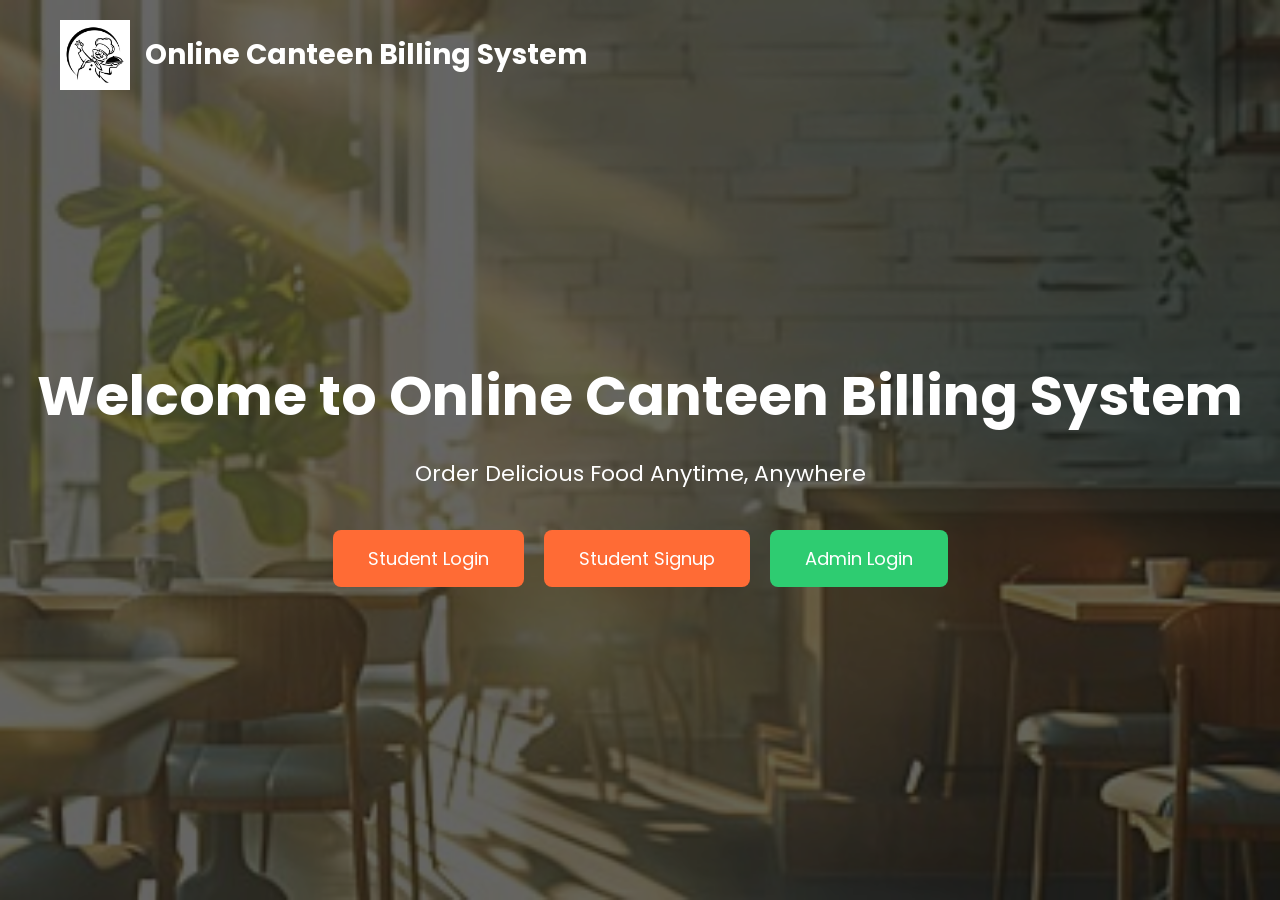
<file: online-canteen-order-management-main/index.html>
<!DOCTYPE html>
<html lang="en">
<head>
<meta charset="UTF-8">
<meta name="viewport" content="width=device-width, initial-scale=1.0">
<title>Online Canteen Billing System</title>

<link rel="stylesheet" href="css/style.css">

<link rel="preconnect" href="https://fonts.googleapis.com">
<link href="https://fonts.googleapis.com/css2?family=Poppins:wght@300;500;700&display=swap" rel="stylesheet">

</head>
<body>

<div class="overlay">

<nav>

<div class="logo">

<img src="image/logo.png">

<h2>Online Canteen Billing System</h2>

</div>

</nav>


<div class="content">

<h1>Welcome to Online Canteen Billing System</h1>

<p>
Order Delicious Food Anytime, Anywhere
</p>

<div class="buttons">

<a href="login.html" class="btn">Student Login</a>

<a href="signup.html" class="btn">Student Signup</a>

<a href="admin-login.html" class="btn admin">Admin Login</a>

</div>

</div>

</div>

</body>
</html>
</file>
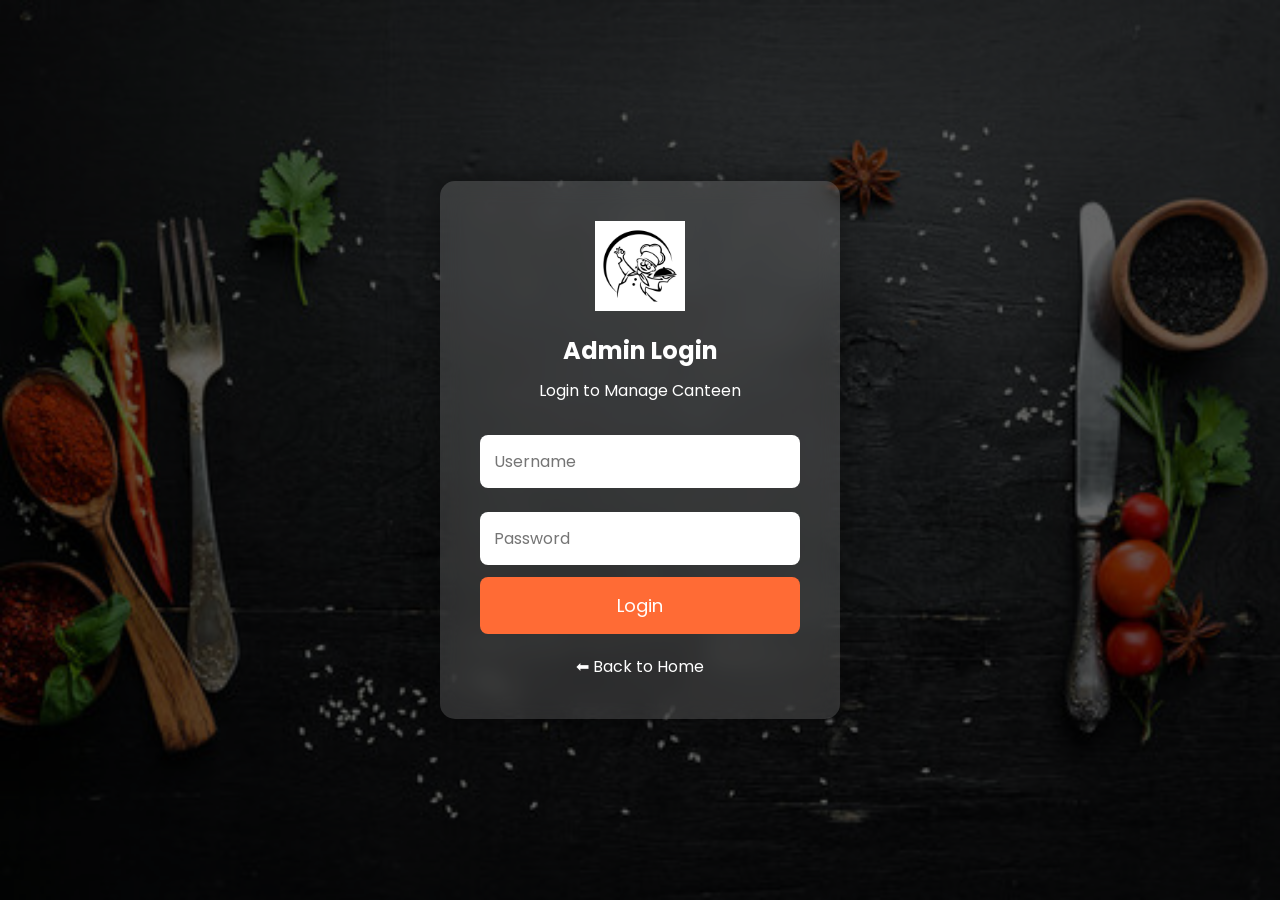
<file: online-canteen-order-management-main/admin-dashboard.html>
<!DOCTYPE html>
<html>
<head>

<meta charset="UTF-8">

<meta name="viewport" content="width=device-width, initial-scale=1.0">

<title>Admin Dashboard</title>

<link rel="stylesheet" href="css/admin.css">

<link href="https://fonts.googleapis.com/css2?family=Poppins:wght@300;400;600&display=swap" rel="stylesheet">

</head>

<body>

<nav>

<h2>🍽 Admin Dashboard</h2>

<button onclick="logout()">Logout</button>

</nav>

<div class="container">

<div class="card">

<h2>➕ Add Food</h2>

<input type="text" id="foodName" placeholder="Food Name">

<input type="number" id="foodPrice" placeholder="Price">

<input type="text" id="foodImage" placeholder="Image Path">

<button onclick="addFood()">Add Food</button>

</div>

<div class="card">

<h2>📋 Food List</h2>

<table>

<thead>

<tr>

<th>Name</th>

<th>Price</th>

<th>Action</th>

</tr>

</thead>

<tbody id="foodTable">

</tbody>

</table>

</div>

<div class="card">

<h2>📦 Student Orders</h2>

<div id="orders"></div>

</div>

</div>

<script src="js/admin.js"></script>

</body>
</html>
</file>
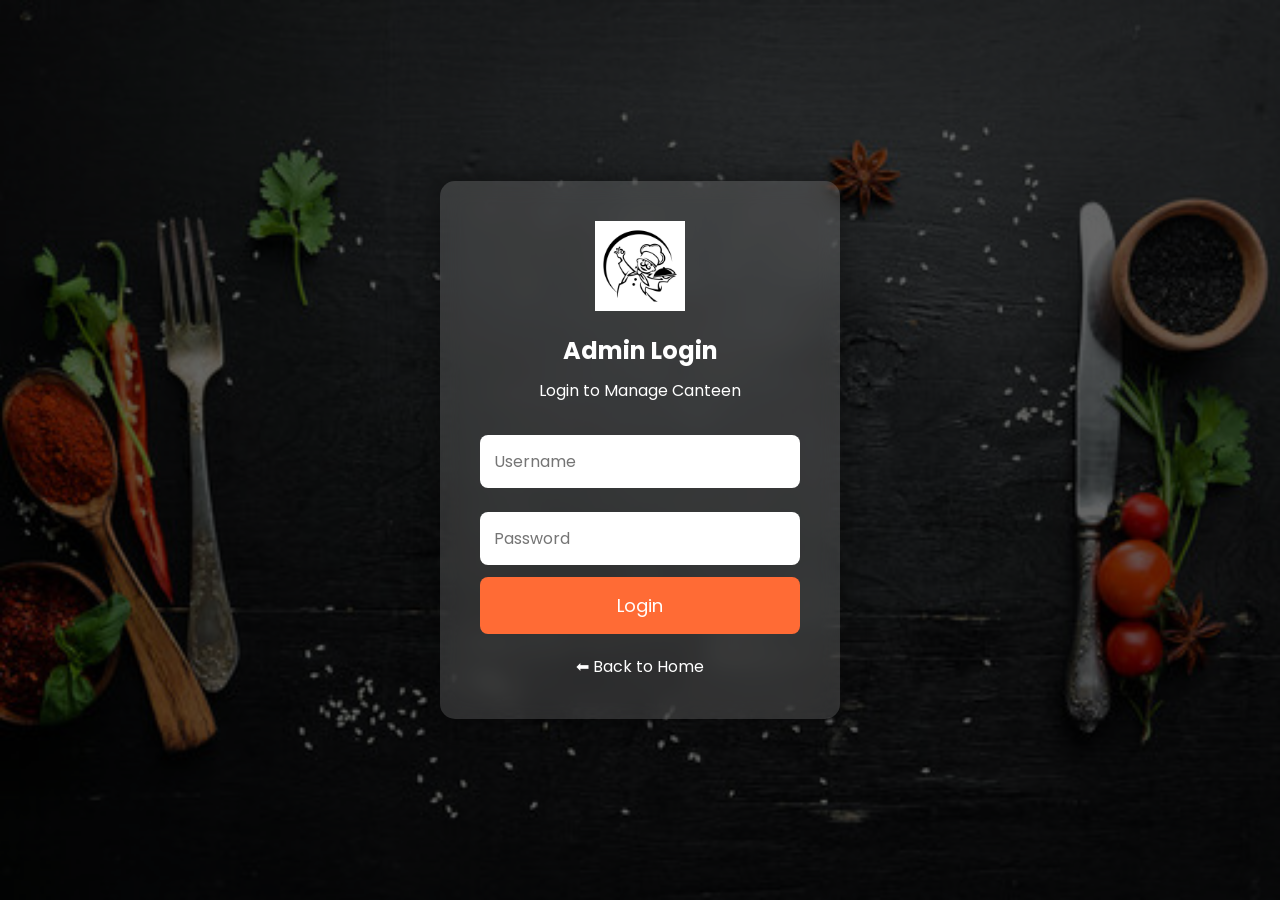
<file: online-canteen-order-management-main/admin-login.html>
<!DOCTYPE html>
<html>
<head>
<meta charset="UTF-8">
<meta name="viewport" content="width=device-width, initial-scale=1.0">
<title>Admin Login</title>

<link rel="stylesheet" href="css/login.css">
<link href="https://fonts.googleapis.com/css2?family=Poppins:wght@300;400;600&display=swap" rel="stylesheet">

</head>

<body>

<div class="overlay">

<div class="login-box">

<img src="image/logo.png" class="logo">

<h2>Admin Login</h2>

<p>Login to Manage Canteen</p>

<form id="adminLogin">

<input type="text" id="username" placeholder="Username" required>

<input type="password" id="password" placeholder="Password" required>

<button type="submit">Login</button>

</form>

<a href="index.html" class="back">⬅ Back to Home</a>

</div>

</div>

<script src="js/admin-login.js"></script>

</body>
</html>
</file>
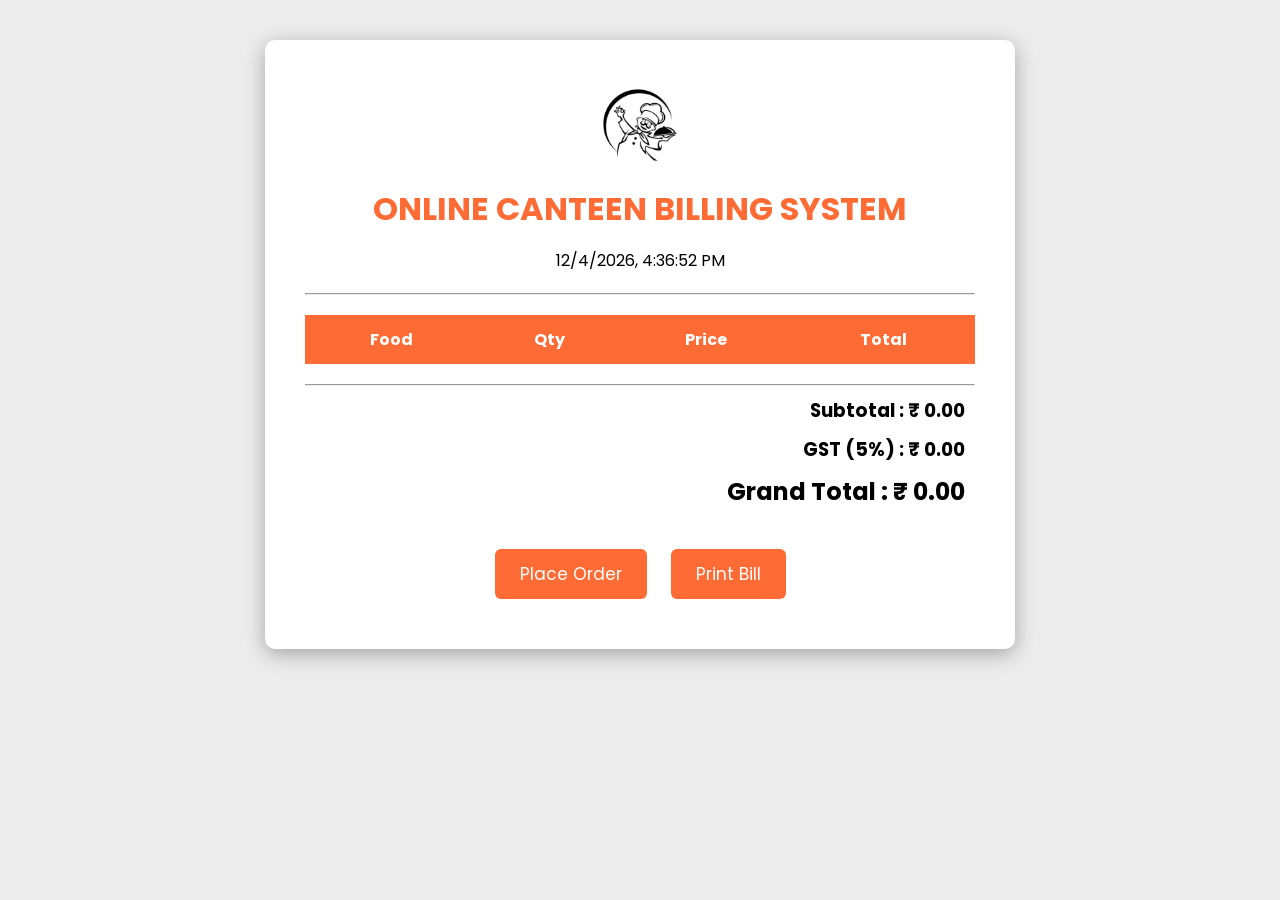
<file: online-canteen-order-management-main/bill.html>
<!DOCTYPE html>
<html lang="en">
<head>
<meta charset="UTF-8">
<meta name="viewport" content="width=device-width, initial-scale=1.0">

<title>Bill</title>

<link rel="stylesheet" href="css/bill.css">

<link href="https://fonts.googleapis.com/css2?family=Poppins:wght@300;400;600&display=swap" rel="stylesheet">

</head>

<body>

<div class="bill">

<img src="image/logo.png" class="logo">

<h1>ONLINE CANTEEN BILLING SYSTEM</h1>

<p id="date"></p>

<hr>

<table>

<thead>

<tr>

<th>Food</th>

<th>Qty</th>

<th>Price</th>

<th>Total</th>

</tr>

</thead>

<tbody id="billTable">

</tbody>

</table>

<hr>

<h3>Subtotal : ₹ <span id="subtotal"></span></h3>

<h3>GST (5%) : ₹ <span id="gst"></span></h3>

<h2>Grand Total : ₹ <span id="grand"></span></h2>

<div class="buttons">

<button onclick="placeOrder()">

Place Order

</button>

<button onclick="window.print()">

Print Bill

</button>

</div>

</div>

<script src="js/bill.js"></script>

</body>
</html>
</file>
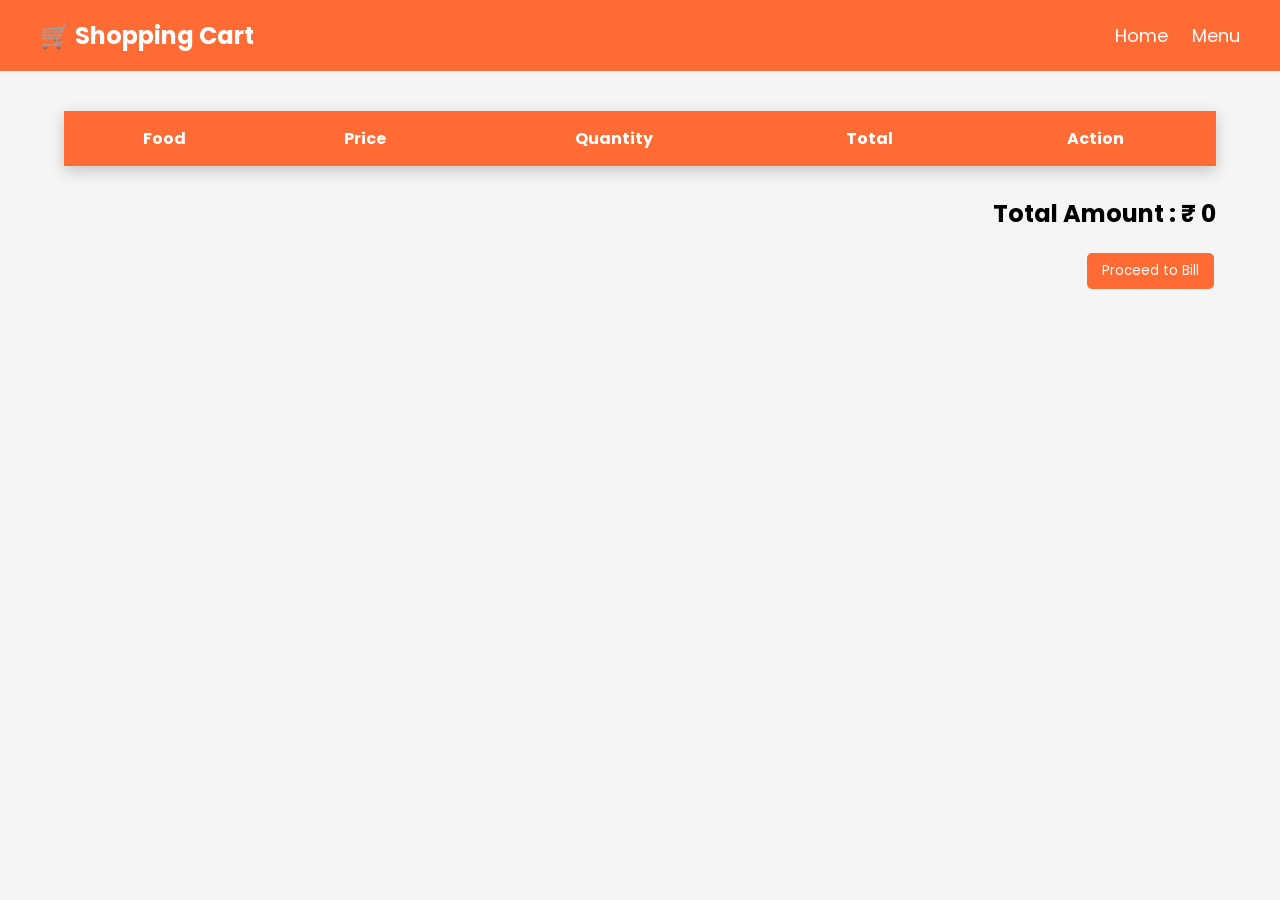
<file: online-canteen-order-management-main/cart.html>
<!DOCTYPE html>
<html lang="en">
<head>
<meta charset="UTF-8">
<meta name="viewport" content="width=device-width, initial-scale=1.0">

<title>Shopping Cart</title>

<link rel="stylesheet" href="css/cart.css">

<link href="https://fonts.googleapis.com/css2?family=Poppins:wght@300;400;600&display=swap" rel="stylesheet">

</head>
<body>

<nav>

<h2>🛒 Shopping Cart</h2>

<div>

<a href="dashboard.html">Home</a>

<a href="menu.html">Menu</a>

</div>

</nav>

<div class="container">

<table>

<thead>

<tr>

<th>Food</th>

<th>Price</th>

<th>Quantity</th>

<th>Total</th>

<th>Action</th>

</tr>

</thead>

<tbody id="cartTable">

</tbody>

</table>

<div class="bill">

<h2>Total Amount : ₹ <span id="grandTotal">0</span></h2>

<a href="bill.html">

<button>Proceed to Bill</button>

</a>

</div>

</div>

<script src="js/cart.js"></script>

</body>
</html>
</file>
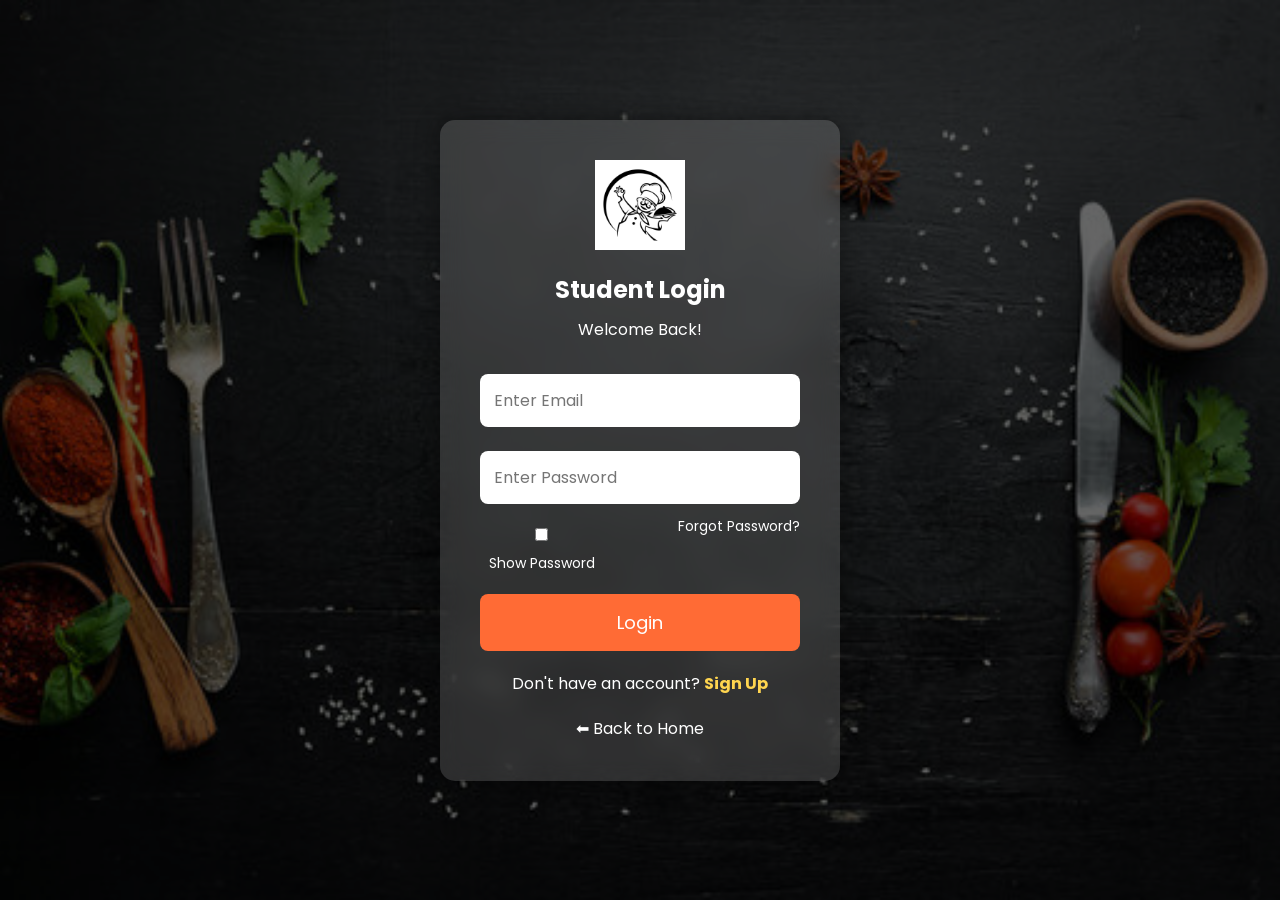
<file: online-canteen-order-management-main/dashboard.html>
<!DOCTYPE html>
<html lang="en">
<head>
<meta charset="UTF-8">
<meta name="viewport" content="width=device-width, initial-scale=1.0">

<title>Student Dashboard</title>

<link rel="stylesheet" href="css/dashboard.css">

<link href="https://fonts.googleapis.com/css2?family=Poppins:wght@300;400;600;700&display=swap" rel="stylesheet">

</head>

<body>

<nav>

<div class="logo">

<img src="image/logo.png">

<h2>Online Canteen</h2>

</div>

<ul>

<li><a href="dashboard.html">Home</a></li>

<li><a href="menu.html">Menu</a></li>

<li><a href="cart.html">Cart</a></li>

<li><a href="orders.html">Orders</a></li>

<li><a href="#" id="logout">Logout</a></li>

</ul>

</nav>

<header>

<h1 id="welcome"></h1>

<p>Enjoy Fresh & Delicious Food Every Day 🍕🍔🥤</p>

</header>

<section class="cards">

<div class="card">

<img src="image/pizza.jpg">

<h3>Pizza</h3>

<p>Cheesy & Delicious</p>

<a href="menu.html">Order Now</a>

</div>

<div class="card">

<img src="image/burger.jpg">

<h3>Burger</h3>

<p>Hot & Crispy</p>

<a href="menu.html">Order Now</a>

</div>

<div class="card">

<img src="image/dosa.jpg">

<h3>Dosa</h3>

<p>South Indian Special</p>

<a href="menu.html">Order Now</a>

</div>

<div class="card">

<img src="image/coffee.jpg">

<h3>Coffee</h3>

<p>Freshly Brewed</p>

<a href="menu.html">Order Now</a>

</div>

</section>

</body>

<script>

let user=JSON.parse(localStorage.getItem("loggedInUser"));

if(!user){

window.location.href="login.html";

}

document.getElementById("welcome").innerHTML="Welcome, "+user.name+" 👋";

document.getElementById("logout").onclick=function(){

localStorage.removeItem("loggedInUser");

window.location.href="login.html";

}

</script>

</html>
</file>
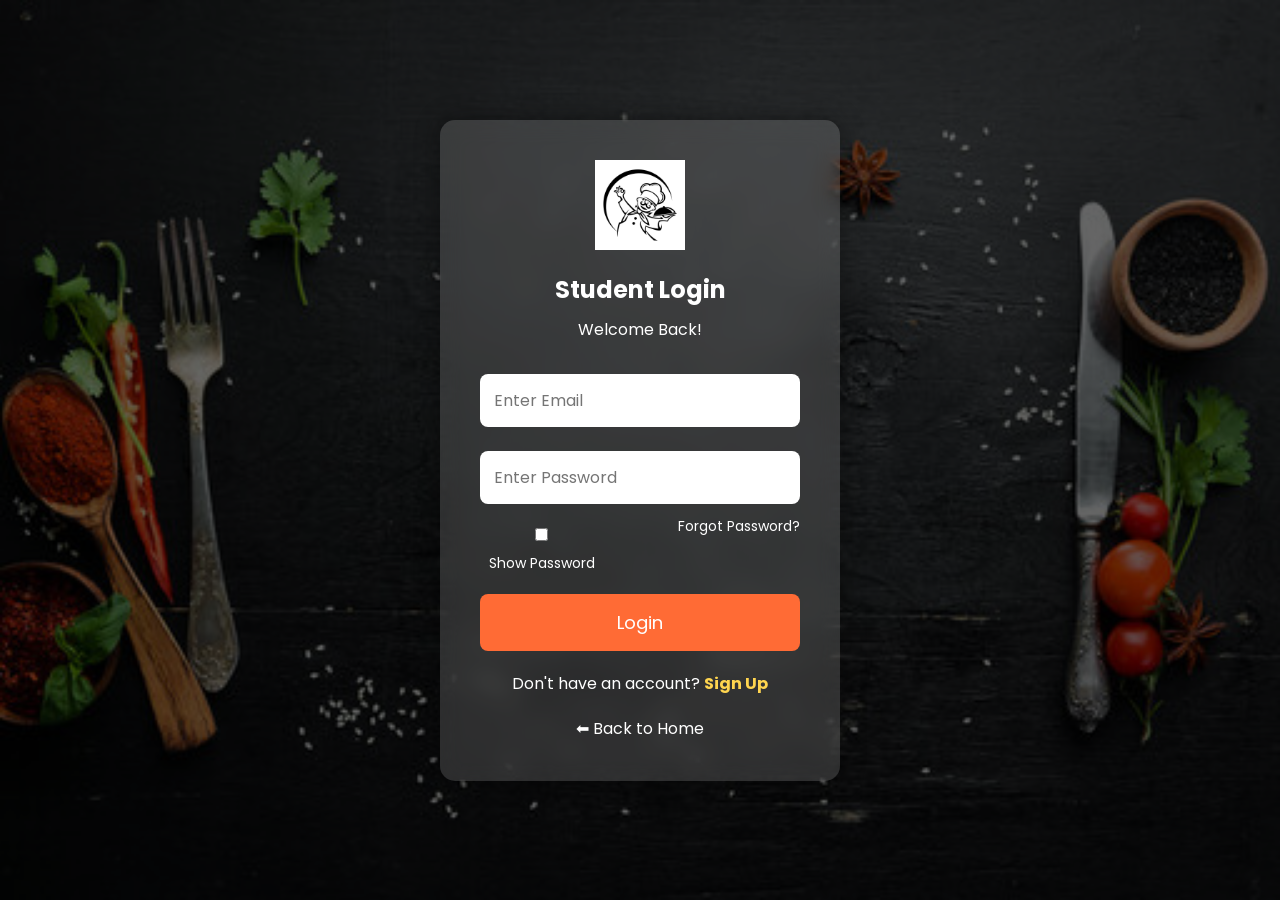
<file: online-canteen-order-management-main/login.html>
<!DOCTYPE html>
<html lang="en">
<head>
    <meta charset="UTF-8">
    <meta name="viewport" content="width=device-width, initial-scale=1.0">
    <title>Student Login</title>

    <link rel="stylesheet" href="css/login.css">

    <link href="https://fonts.googleapis.com/css2?family=Poppins:wght@300;400;600;700&display=swap" rel="stylesheet">
</head>
<body>

<div class="overlay">

    <div class="login-box">

        <img src="image/logo.png" class="logo">

        <h2>Student Login</h2>

        <p>Welcome Back!</p>

        <form id="loginForm">

            <input
            type="email"
            id="email"
            placeholder="Enter Email"
            required>

            <input
            type="password"
            id="password"
            placeholder="Enter Password"
            required>

            <div class="options">

                <label>
                    <input type="checkbox" id="showPassword">
                    Show Password
                </label>

                <a href="#">Forgot Password?</a>

            </div>

            <button type="submit">
                Login
            </button>

        </form>

        <p class="signup">

            Don't have an account?

            <a href="signup.html">
                Sign Up
            </a>

        </p>

        <a href="index.html" class="back">
            ⬅ Back to Home
        </a>

    </div>

</div>

<script src="js/auth.js"></script>

</body>
</html>
</file>
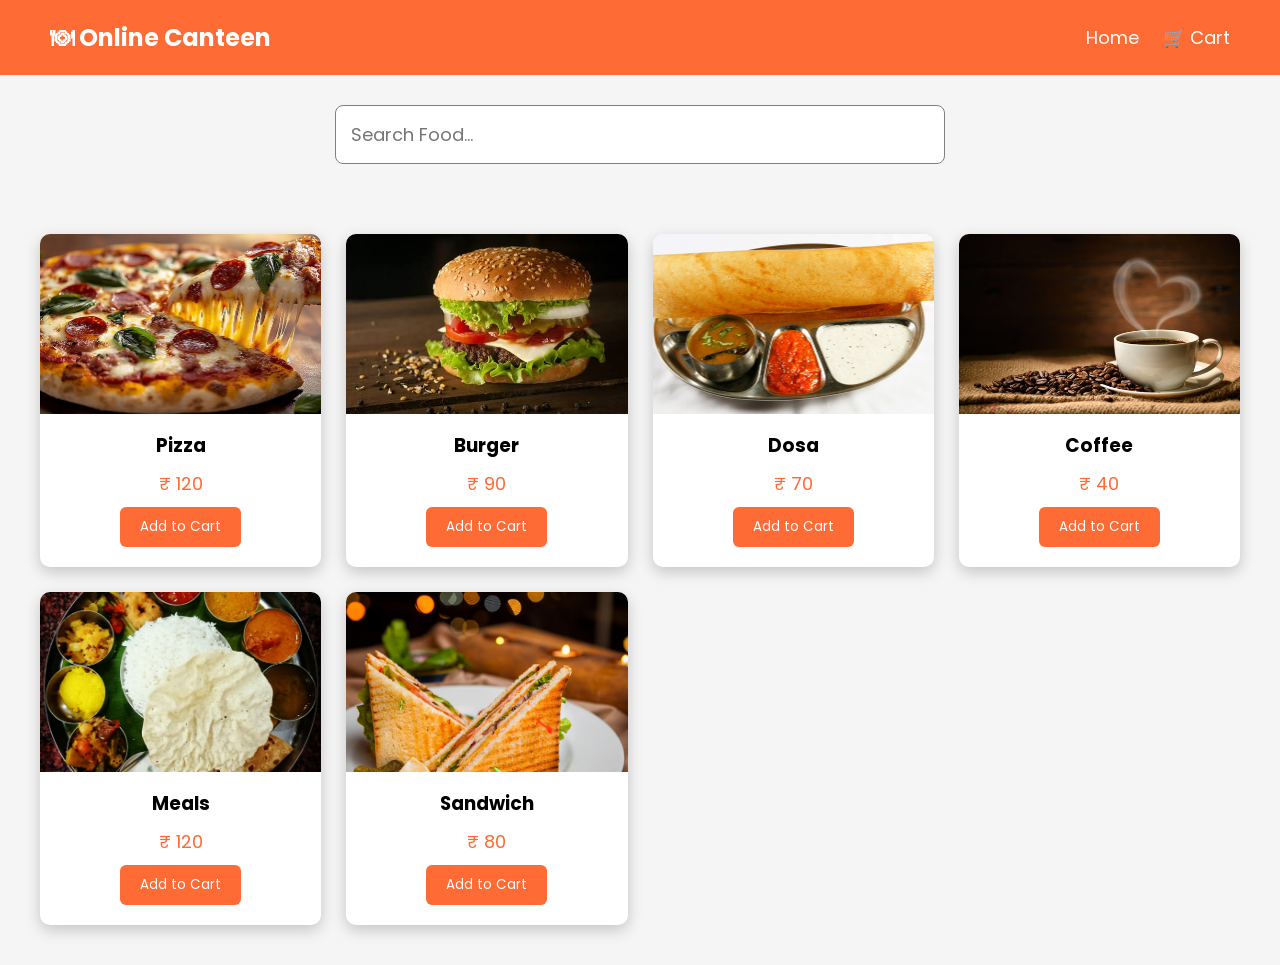
<file: online-canteen-order-management-main/menu.html>
<!DOCTYPE html>
<html lang="en">
<head>
<meta charset="UTF-8">
<meta name="viewport" content="width=device-width, initial-scale=1.0">

<title>Food Menu</title>

<link rel="stylesheet" href="css/menu.css">

<link href="https://fonts.googleapis.com/css2?family=Poppins:wght@300;400;600&display=swap" rel="stylesheet">

</head>

<body>

<nav>

<h2>🍽 Online Canteen</h2>

<div>

<a href="dashboard.html">Home</a>

<a href="cart.html">🛒 Cart</a>

</div>

</nav>

<div class="search">

<input
type="text"
id="search"
placeholder="Search Food..."
onkeyup="searchFood()">

</div>

<div class="menu" id="menu"></div>

<script src="js/menu.js"></script>

</body>
</html>
</file>
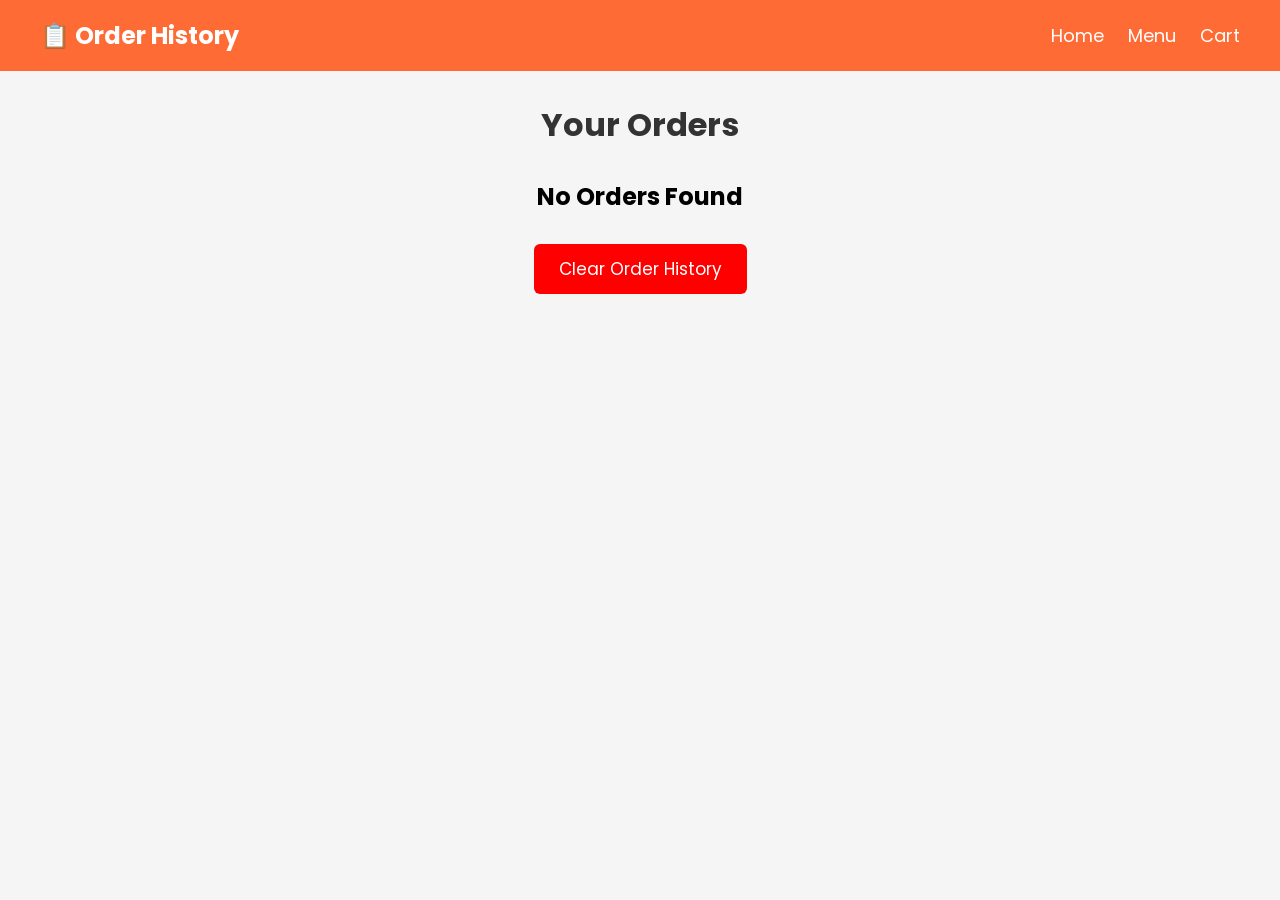
<file: online-canteen-order-management-main/orders.html>
<!DOCTYPE html>
<html lang="en">
<head>
<meta charset="UTF-8">
<meta name="viewport" content="width=device-width, initial-scale=1.0">

<title>Order History</title>

<link rel="stylesheet" href="css/orders.css">

<link href="https://fonts.googleapis.com/css2?family=Poppins:wght@300;400;600&display=swap" rel="stylesheet">

</head>

<body>

<nav>

<h2>📋 Order History</h2>

<div>

<a href="dashboard.html">Home</a>

<a href="menu.html">Menu</a>

<a href="cart.html">Cart</a>

</div>

</nav>

<div class="container">

<h1>Your Orders</h1>

<div id="ordersContainer"></div>

<button onclick="clearOrders()">
Clear Order History
</button>

</div>

<script src="js/orders.js"></script>

</body>
</html>
</file>
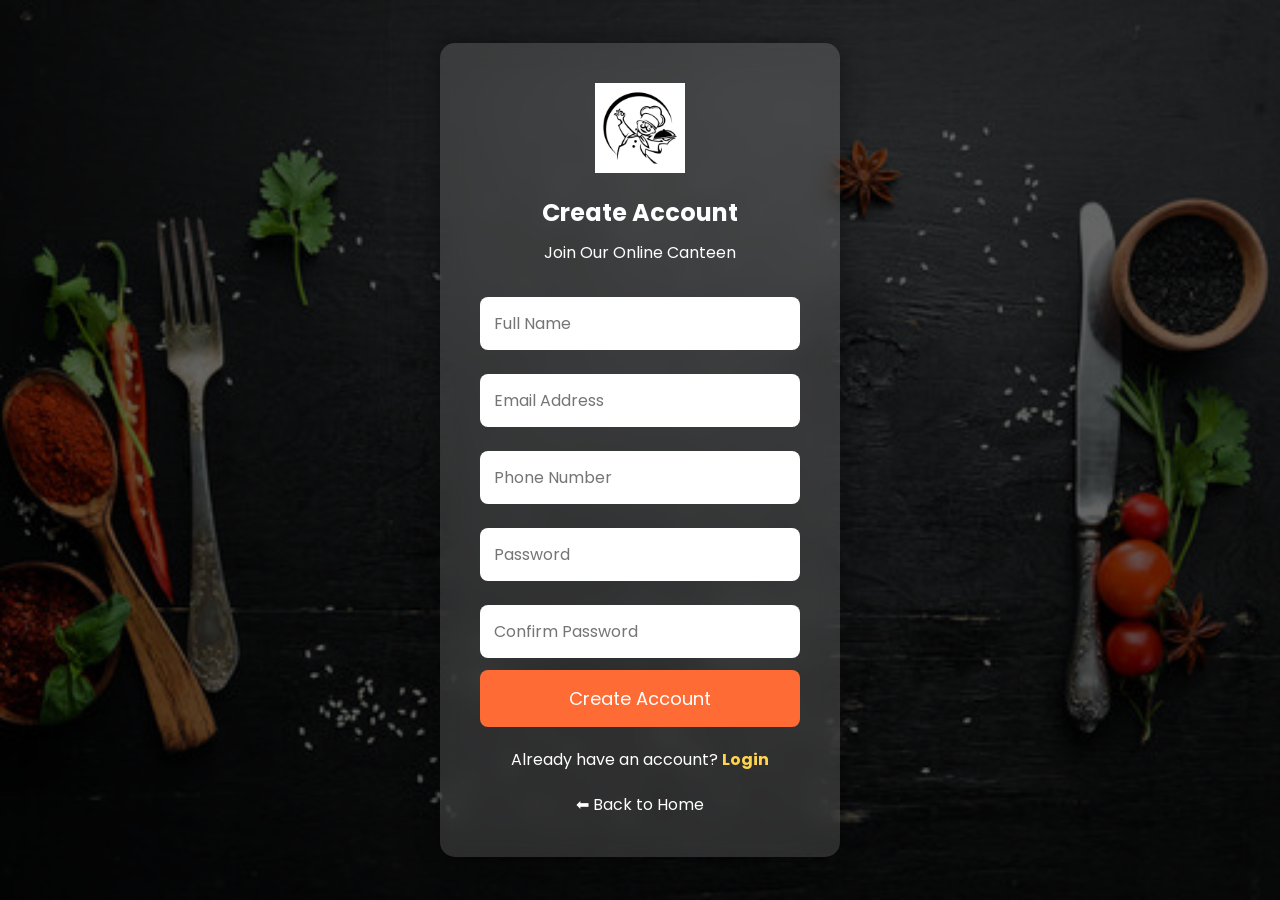
<file: online-canteen-order-management-main/signup.html>
<!DOCTYPE html>
<html lang="en">
<head>
    <meta charset="UTF-8">
    <meta name="viewport" content="width=device-width, initial-scale=1.0">
    <title>Student Signup</title>

    <link rel="stylesheet" href="css/login.css">

    <link href="https://fonts.googleapis.com/css2?family=Poppins:wght@300;400;600;700&display=swap" rel="stylesheet">
</head>

<body>

<div class="overlay">

<div class="login-box">

<img src="image/logo.png" class="logo">

<h2>Create Account</h2>

<p>Join Our Online Canteen</p>

<form id="signupForm">

<input
type="text"
id="name"
placeholder="Full Name"
required>

<input
type="email"
id="email"
placeholder="Email Address"
required>

<input
type="tel"
id="phone"
placeholder="Phone Number"
required>

<input
type="password"
id="password"
placeholder="Password"
required>

<input
type="password"
id="confirmPassword"
placeholder="Confirm Password"
required>

<button type="submit">
Create Account
</button>

</form>

<p class="signup">

Already have an account?

<a href="login.html">
Login
</a>

</p>

<a href="index.html" class="back">
⬅ Back to Home
</a>

</div>

</div>

<script src="js/signup.js"></script>

</body>
</html>
</file>
<file: online-canteen-order-management-main/css/style.css>
*{
margin:0;
padding:0;
box-sizing:border-box;
font-family:Poppins,sans-serif;
}

body{

background:url("../image/bg-home.jpg");

background-size:cover;

background-position:center;

height:100vh;

}

.overlay{

height:100vh;

background:rgba(0,0,0,.60);

}

nav{

display:flex;

justify-content:space-between;

align-items:center;

padding:20px 60px;

}

.logo{

display:flex;

align-items:center;

gap:15px;

}

.logo img{

width:70px;

height:70px;

}

.logo h2{

color:white;

font-size:28px;

}

.content{

height:80vh;

display:flex;

flex-direction:column;

justify-content:center;

align-items:center;

text-align:center;

}

.content h1{

color:white;

font-size:55px;

margin-bottom:20px;

}

.content p{

color:white;

font-size:22px;

margin-bottom:40px;

}

.buttons{

display:flex;

gap:20px;

}

.btn{

text-decoration:none;

background:#ff6b35;

padding:15px 35px;

color:white;

border-radius:8px;

font-size:18px;

transition:.3s;

}

.btn:hover{

background:#ff8c42;

transform:scale(1.05);

}

.admin{

background:#2ecc71;

}

.admin:hover{

background:#27ae60;

}
</file>
<file: online-canteen-order-management-main/css/admin.css>
*{
margin:0;
padding:0;
box-sizing:border-box;
font-family:Poppins,sans-serif;
}

body{
background:#f5f5f5;
}

nav{
background:#ff6b35;
padding:20px;
display:flex;
justify-content:space-between;
align-items:center;
color:white;
}

nav button{

padding:10px 20px;

border:none;

background:white;

color:#ff6b35;

cursor:pointer;

border-radius:5px;

}

.container{

width:90%;

margin:30px auto;

}

.card{

background:white;

padding:20px;

margin-bottom:25px;

border-radius:10px;

box-shadow:0 5px 15px rgba(0,0,0,.2);

}

input{

width:100%;

padding:12px;

margin:10px 0;

}

button{

padding:10px 20px;

background:#ff6b35;

color:white;

border:none;

cursor:pointer;

}

table{

width:100%;

border-collapse:collapse;

margin-top:20px;

}

th{

background:#ff6b35;

color:white;

padding:12px;

}

td{

padding:12px;

text-align:center;

border-bottom:1px solid #ddd;

}
</file>
<file: online-canteen-order-management-main/css/login.css>
*{
    margin:0;
    padding:0;
    box-sizing:border-box;
    font-family:Poppins,sans-serif;
}

body{

    background:url("../image/bg-login.jpg");

    background-size:cover;
    background-position:center;
    height:100vh;

}

.overlay{

    width:100%;
    height:100vh;

    background:rgba(0,0,0,.6);

    display:flex;
    justify-content:center;
    align-items:center;

}

.login-box{

    width:400px;

    background:rgba(255,255,255,.15);

    backdrop-filter:blur(12px);

    border-radius:15px;

    padding:40px;

    text-align:center;

    color:white;

    box-shadow:0 0 25px rgba(0,0,0,.4);

}

.logo{

    width:90px;

    margin-bottom:15px;

}

h2{

    margin-bottom:10px;

}

.login-box p{

    margin-bottom:20px;

}

input{

    width:100%;

    padding:14px;

    margin:12px 0;

    border:none;

    border-radius:8px;

    outline:none;

    font-size:16px;

}

.options{

    display:flex;

    justify-content:space-between;

    font-size:14px;

    margin-bottom:20px;

}

.options a{

    color:white;

    text-decoration:none;

}

button{

    width:100%;

    padding:15px;

    border:none;

    background:#ff6b35;

    color:white;

    font-size:18px;

    border-radius:8px;

    cursor:pointer;

    transition:.3s;

}

button:hover{

    background:#ff8c42;

}

.signup{

    margin-top:20px;

}

.signup a{

    color:#ffd54f;

    text-decoration:none;

    font-weight:bold;

}

.back{

    display:block;

    margin-top:20px;

    color:white;

    text-decoration:none;

}
</file>
<file: online-canteen-order-management-main/css/bill.css>
*{
margin:0;
padding:0;
box-sizing:border-box;
font-family:Poppins,sans-serif;
}

body{

background:#ececec;

display:flex;

justify-content:center;

padding:40px;

}

.bill{

width:750px;

background:white;

padding:40px;

box-shadow:0 5px 20px rgba(0,0,0,.3);

border-radius:10px;

}

.logo{

width:90px;

display:block;

margin:auto;

}

h1{

text-align:center;

margin:15px;

color:#ff6b35;

}

#date{

text-align:center;

margin-bottom:20px;

}

table{

width:100%;

border-collapse:collapse;

margin:20px 0;

}

th{

background:#ff6b35;

color:white;

padding:12px;

}

td{

padding:12px;

text-align:center;

border-bottom:1px solid #ddd;

}

h2,h3{

text-align:right;

margin:10px;

}

.buttons{

margin-top:30px;

text-align:center;

}

button{

padding:12px 25px;

margin:10px;

border:none;

background:#ff6b35;

color:white;

font-size:17px;

border-radius:6px;

cursor:pointer;

}

button:hover{

background:#ff8c42;

}
</file>
<file: online-canteen-order-management-main/css/cart.css>
*{
margin:0;
padding:0;
box-sizing:border-box;
font-family:Poppins,sans-serif;
}

body{
background:#f5f5f5;
}

nav{
background:#ff6b35;
padding:18px 40px;
display:flex;
justify-content:space-between;
align-items:center;
}

nav h2{
color:white;
}

nav a{
color:white;
text-decoration:none;
margin-left:20px;
font-size:18px;
}

.container{
width:90%;
margin:40px auto;
}

table{
width:100%;
border-collapse:collapse;
background:white;
box-shadow:0 5px 15px rgba(0,0,0,.2);
}

th{
background:#ff6b35;
color:white;
padding:15px;
}

td{
padding:15px;
text-align:center;
}

button{
padding:8px 15px;
border:none;
background:#ff6b35;
color:white;
border-radius:5px;
cursor:pointer;
margin:2px;
}

button:hover{
background:#ff8c42;
}

.bill{
margin-top:30px;
text-align:right;
}

.bill h2{
margin-bottom:20px;
}
</file>
<file: online-canteen-order-management-main/css/dashboard.css>
*{
margin:0;
padding:0;
box-sizing:border-box;
font-family:Poppins,sans-serif;
}

body{

background:#f8f9fa;

}

nav{

display:flex;

justify-content:space-between;

align-items:center;

padding:15px 50px;

background:#ff6b35;

}

.logo{

display:flex;

align-items:center;

gap:10px;

}

.logo img{

width:60px;

}

.logo h2{

color:white;

}

nav ul{

display:flex;

list-style:none;

gap:25px;

}

nav ul li a{

color:white;

text-decoration:none;

font-size:18px;

}

header{

height:300px;

background:url("../image/bg-home.jpg");

background-size:cover;

background-position:center;

display:flex;

flex-direction:column;

justify-content:center;

align-items:center;

color:white;

text-align:center;

}

header h1{

font-size:45px;

margin-bottom:10px;

}

header p{

font-size:22px;

}

.cards{

display:grid;

grid-template-columns:repeat(auto-fit,minmax(250px,1fr));

gap:30px;

padding:50px;

}

.card{

background:white;

border-radius:15px;

overflow:hidden;

box-shadow:0 5px 15px rgba(0,0,0,.2);

text-align:center;

transition:.3s;

}

.card:hover{

transform:translateY(-10px);

}

.card img{

width:100%;

height:200px;

object-fit:cover;

}

.card h3{

margin:15px;

}

.card p{

margin-bottom:20px;

}

.card a{

display:inline-block;

margin-bottom:20px;

padding:10px 20px;

background:#ff6b35;

color:white;

text-decoration:none;

border-radius:8px;

}

.card a:hover{

background:#ff8c42;

}
</file>
<file: online-canteen-order-management-main/css/menu.css>
*{
margin:0;
padding:0;
box-sizing:border-box;
font-family:Poppins,sans-serif;
}

body{

background:#f5f5f5;

}

nav{

display:flex;

justify-content:space-between;

align-items:center;

padding:20px 50px;

background:#ff6b35;

}

nav h2{

color:white;

}

nav a{

color:white;

text-decoration:none;

margin-left:20px;

font-size:18px;

}

.search{

text-align:center;

padding:30px;

}

.search input{

width:50%;

padding:15px;

font-size:18px;

border-radius:8px;

border:1px solid gray;

}

.menu{

display:grid;

grid-template-columns:repeat(auto-fit,minmax(250px,1fr));

gap:25px;

padding:40px;

}

.card{

background:white;

border-radius:10px;

overflow:hidden;

box-shadow:0 5px 15px rgba(0,0,0,.2);

text-align:center;

}

.card img{

width:100%;

height:180px;

object-fit:cover;

}

.card h3{

margin:10px;

}

.card p{

font-size:18px;

color:#ff6b35;

margin-bottom:10px;

}

.card button{

margin-bottom:20px;

padding:10px 20px;

border:none;

background:#ff6b35;

color:white;

border-radius:6px;

cursor:pointer;

}

.card button:hover{

background:#ff8c42;

}
</file>
<file: online-canteen-order-management-main/css/orders.css>
*{
margin:0;
padding:0;
box-sizing:border-box;
font-family:Poppins,sans-serif;
}

body{
background:#f5f5f5;
}

nav{
background:#ff6b35;
padding:18px 40px;
display:flex;
justify-content:space-between;
align-items:center;
}

nav h2{
color:white;
}

nav a{
color:white;
text-decoration:none;
margin-left:20px;
font-size:18px;
}

.container{
width:90%;
margin:30px auto;
}

.container h1{
text-align:center;
margin-bottom:30px;
color:#333;
}

.order-card{
background:white;
padding:20px;
margin-bottom:25px;
border-radius:10px;
box-shadow:0 5px 15px rgba(0,0,0,.2);
}

.order-card h3{
color:#ff6b35;
margin-bottom:10px;
}

.order-card p{
margin:6px 0;
}

table{
width:100%;
border-collapse:collapse;
margin-top:15px;
}

th{
background:#ff6b35;
color:white;
padding:10px;
}

td{
padding:10px;
text-align:center;
border-bottom:1px solid #ddd;
}

button{
display:block;
margin:30px auto;
padding:12px 25px;
background:red;
color:white;
border:none;
border-radius:6px;
cursor:pointer;
font-size:17px;
}

button:hover{
background:darkred;
}
</file>
